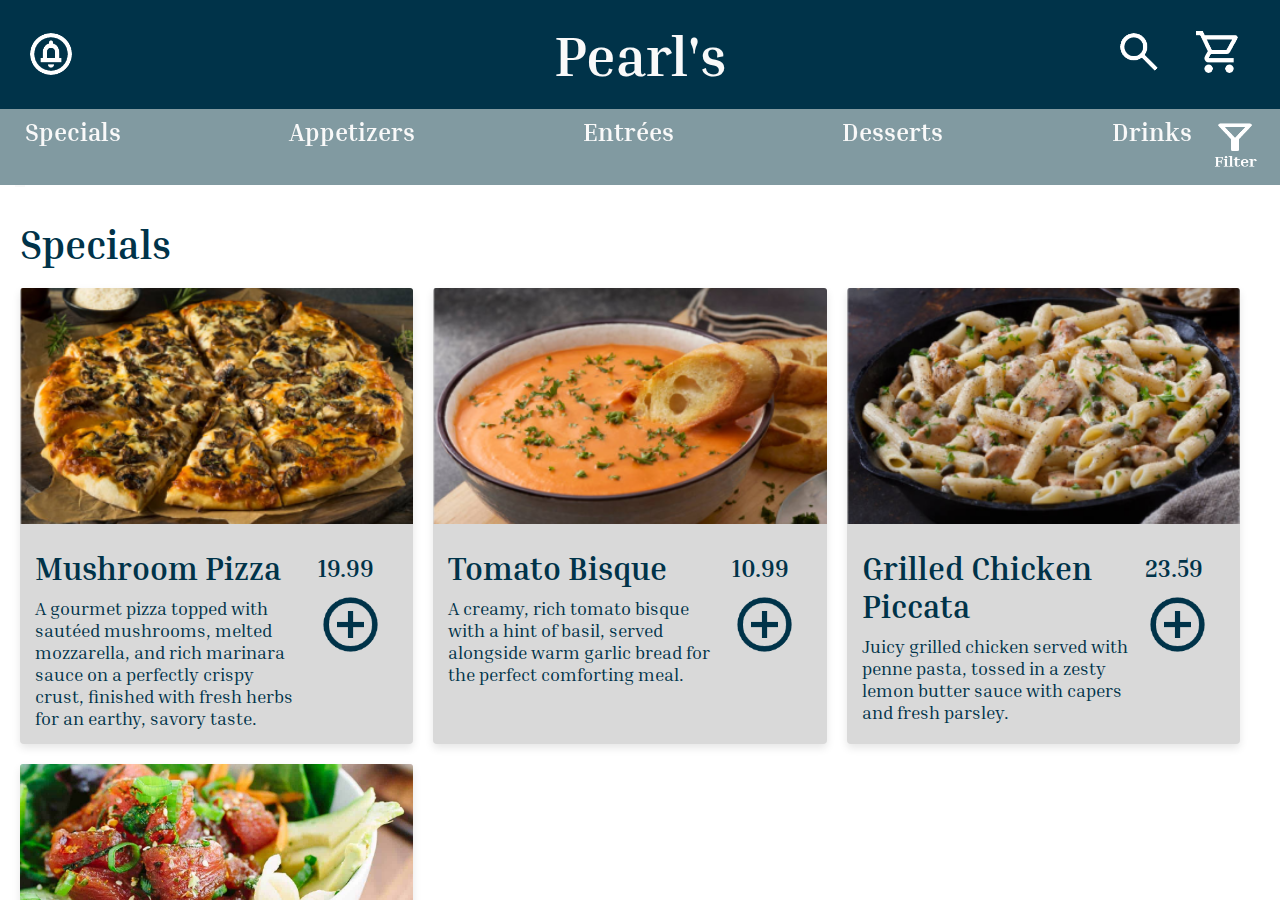
<file: index.html>
<!DOCTYPE html>
<html lang="en">

<head>
    <meta charset="UTF-8">
    <meta name="viewport" content="width=device-width, initial-scale=1.0">
    <title>Pearls</title>

    <style>
        @import url('https://fonts.googleapis.com/css2?family=Inria+Serif:ital,wght@0,300;0,400;0,700;1,300;1,400;1,700&display=swap');
    </style>
    <link rel="icon" href="icons/picon.png">
    <link rel="stylesheet" href="css/index.css">
    <link rel="stylesheet" href="css/styles.css">
    <link rel="stylesheet" href="css/homepage/filter.css">
</head>

<body>
    <header>
        <!-- Top bar -->
        <div class="top-bar">
            <div class="help-div" onclick="callServerPopup()">
                <img src="icons/call-server.png" alt="Help Icon" class="icon" id="call-server-icon">
            </div>
            <h1>Pearl's</h1>
            <div class="top-nav-right-div">
                <img src="icons/search-icon.png" alt="Search Icon" class="icon" id="search-icon">

                <a href="cart.html" class="cart-container">
                    <img src="icons/cart-icon.png" alt="Cart Icon" class="icon" id="cart-icon">
                    <span id="cart-count-badge" class="cart-badge">0</span> <!-- Badge for item count -->
                </a>
            </div>
        </div>

        <!-- Navigation bar -->
        <nav>
            <ul class="nav-links">
                <li style="padding-left: 15px;"><a href="#specials">Specials</a></li>
                <li><a href="#appetizers">Appetizers</a></li>
                <li><a href="#entrées">Entrées</a></li>
                <li><a href="#desserts">Desserts</a></li>
                <li><a href="#drinks">Drinks</a></li>
            </ul>
            <div class="nav-right">
                <img src="icons/filter-icon.png" alt="Filter Icon" id="filter-icon" class="icon"
                    onclick="openFilterMenu()">
            </div>
        </nav>
    </header>

    <main id="main">
        <!-- search container popup -->
        <div id="search-container" class="search-container">
            <input type="text" id="search-input" placeholder="Search..." />
        </div>

        <!-- filter tag section -->
        <div id="active-filters">
            <span>Filtering by:</span>
            <!-- filter tags dynamically added here -->
        </div>

        <div id="filter-tags" class="filter-tags"></div>

        <!-- Specials -->
        <section id="specials" class="menu-section">
            <h2 class="menu-heading">Specials</h2>
            <div class="menu-items" id="specials-menu">
                <!-- Menu items will be dynamically inserted here -->
            </div>
        </section>

        <!-- Appetizers -->
        <section id="appetizers" class="menu-section">
            <h2 class="menu-heading">Appetizers</h2>
            <div class="menu-items" id="appetizers-menu">
                <!-- Menu items will be dynamically inserted here -->
            </div>
        </section>

        <!-- Entrees -->
        <section id="entrées" class="menu-section">
            <h2 class="menu-heading">Entrées</h2>
            <div class="menu-items" id="entrées-menu">
                <!-- Menu items will be dynamically inserted here -->
            </div>
        </section>

        <!-- Desserts -->
        <section id="desserts" class="menu-section">
            <h2 class="menu-heading">Desserts</h2>
            <div class="menu-items" id="desserts-menu">
                <!-- Menu items will be dynamically inserted here -->
            </div>
        </section>

        <!-- Drinks -->
        <section id="drinks" class="menu-section">
            <h2 class="menu-heading">Drinks</h2>
            <div class="menu-items" id="drinks-menu">
                <!-- Menu items will be dynamically inserted here -->
            </div>
        </section>

        <div class="spacer"></div>

        <!-- Filter menu -->
        <div class="modal" id="filter-modal">
            <div id="filter-panel" class="filter-panel">
                <div class="filter-header">
                    <button id="close-filter" class="icon-button" aria-label="Close">
                        <img src="icons/arrow-forward-icon.png" alt="Arrow Icon" class="icon">
                    </button>
                    <h2>Filter Results</h2>
                </div>
                <div class="filter-selection">
                    <h4>Dietary Preferences</h4>
                    <button class="filter-option filter-dietary" data-value="gluten-free">Gluten Free</button>
                    <button class="filter-option filter-dietary" data-value="vegan">Vegan</button>
                    <button class="filter-option filter-dietary" data-value="vegetarian">Vegetarian</button>
                    <button class="filter-option filter-dietary" data-value="dairy-free">Dairy Free</button>
                    <button class="filter-option filter-dietary" data-value="nut-free">Nut Free</button>
                </div>
                <div class="filter-selection">
                    <h4>Palate</h4>
                    <button class="filter-option filter-palate" data-value="sweet">Sweet</button>
                    <button class="filter-option filter-palate" data-value="savoury">Savoury</button>
                    <button class="filter-option filter-palate" data-value="salty">Salty</button>
                    <button class="filter-option filter-palate" data-value="spicy">Spicy</button>
                </div>
                <div class="filter-include">
                    <h4>Include</h4>
                    <input type="text" id="includeInput" class="filter-input" placeholder="Ex. Peanuts">
                </div>
                <div class="filter-exclude">
                    <h4>Exclude</h4>
                    <input type="text" id="excludeInput" class="filter-input" placeholder="Ex. Peanuts">
                </div>
            </div>
        </div>
    </main>

    <!-- detail view popup -->
    <div class="modal" id="detail-view-popup">
        <!-- content will be dynamically loaded -->
    </div>

    <script type="module" src="js/index.js"></script>
    <script type="module" src="js/scripts.js"></script>
    <script type="module" src="js/search.js"></script>
    <script type="module" src="js/filter.js"></script>
</body>

</html>
</file>
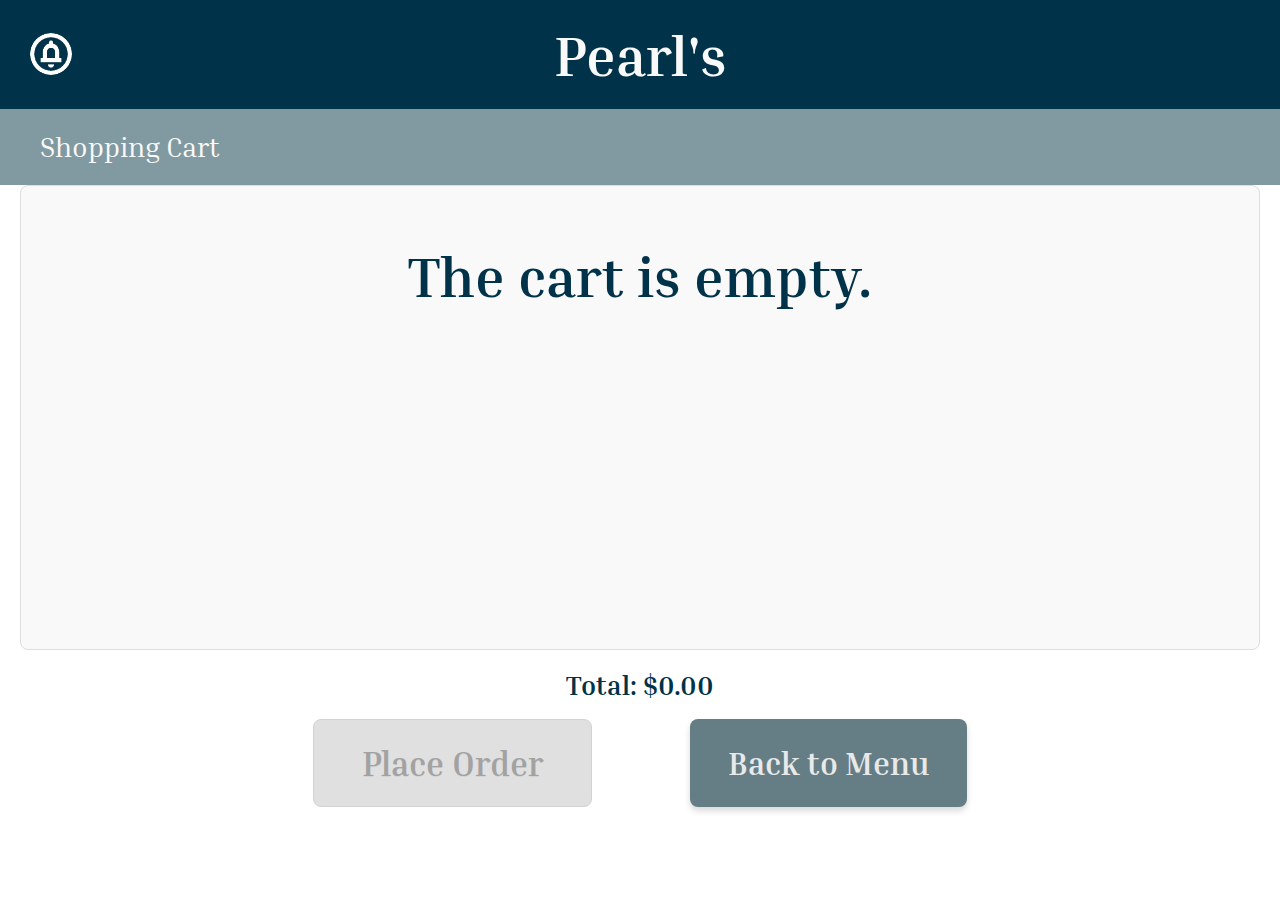
<file: cart.html>
<!DOCTYPE html>
<html lang="en">

<head>
    <meta charset="UTF-8">
    <meta name="viewport" content="width=device-width, initial-scale=1.0">
    <title>Shopping Cart</title>
    <style>
        @import url('https://fonts.googleapis.com/css2?family=Inria+Serif:ital,wght@0,300;0,400;0,700;1,300;1,400;1,700&display=swap');
    </style>


    <!-- Main stylesheet -->
    <link rel="stylesheet" href="css/styles.css">
    <!-- Cart-specific stylesheet -->
    <link rel="stylesheet" href="css/cart.css">
    <link rel="icon" href="icons/picon.png">

</head>

<body>
    <header>
        <!-- Top bar -->
        <div class="top-bar">
            <div class="help-div" onclick="callServerPopup()">
                <img src="icons/call-server.png" alt="Help Icon" class="icon" id="call-server-icon">
            </div>
            <h1>Pearl's</h1>
            <div class="placeholder"></div>
        </div>

        <!-- Navigation Bar -->
        <nav>
            <span>Shopping Cart</span>
        </nav>
    </header>

    <main>
        <!-- Container for cart items with an empty message by default -->
        <div id="cart-items-container">
        </div>

        <div class="bottom-section">
            <!-- Total Price Section -->
            <div id="total-price"></div>

            <!-- Button container with fixed positioning at the bottom -->
            <div class="button-container">
                <button onclick="confirmOrder()" class="button">Place Order</button>
                <a href="index.html" class="button">Back to Menu</a>
            </div>
        </div>
    </main>

    <div class="modal" id="confirm-order-modal">
        <div class="confirmation-popup">
            <h2>Are you sure you’re ready to order?</h2>
            <button class="close-button"></button>
            <p>Once you confirm, you cannot edit these items</p>
            <div class="small-button-container">
                <button class="small-button" id="confirm-order">Place Order</button>
                <button class="small-button" id="edit-order">Edit Order</button>
            </div>
        </div>
    </div>


    <script type="module" src="js/cart.js" defer></script>
    <script type="module" src="js/scripts.js" defer></script>
</body>

</html>
</file>
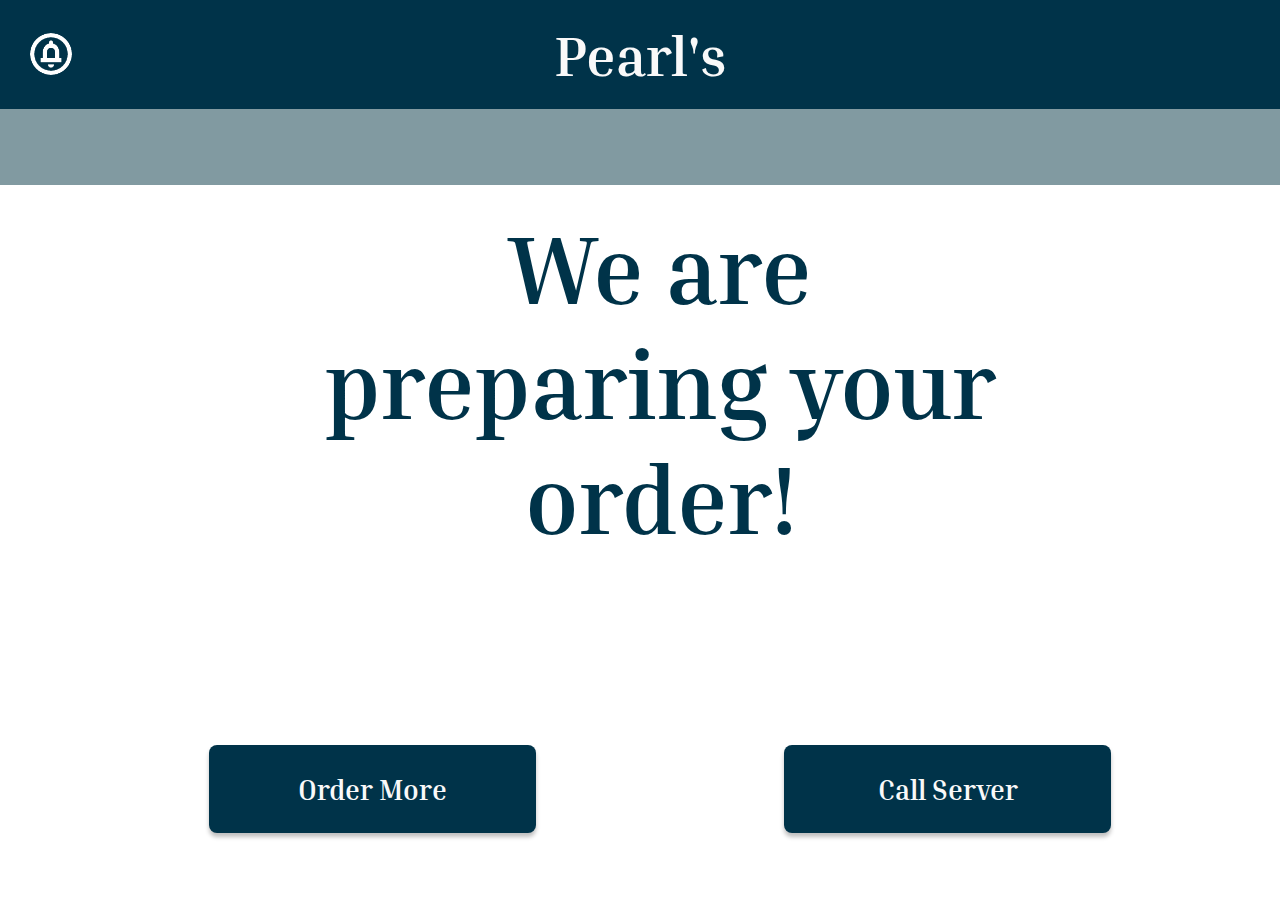
<file: checkout.html>
<!DOCTYPE html>
<html>

<head>
    <meta charset="utf-8">
    <meta name="viewport" content="initial-scale=1, width=device-width">

    <style>
        @import url('https://fonts.googleapis.com/css2?family=Inria+Serif:ital,wght@0,300;0,400;0,700;1,300;1,400;1,700&display=swap');
    </style>
    <link rel="stylesheet" href="css/checkout.css" />
    <link rel="stylesheet" href="css/styles.css" />
    <link rel="icon" href="icons/picon.png">
</head>

<body>
    <header>
        <!-- Top bar -->
        <div class="top-bar">
            <div class="help-div" onclick="callServerPopup()">
                <img src="icons/call-server.png" alt="Help Icon" class="icon" id="call-server-icon">
            </div>
            <h1>Pearl's</h1>
            <div class="placeholder"></div>
        </div>

        <nav></nav>
    </header>

    <main>
        <b class="we-are-preparing">We are preparing your order!</b>
        <div class="button-group">
            <div onclick="redirectHome()" class="large-button">
                <b>Order More</b>
            </div>
            <div class="large-button" onclick="callServerPopup()">
                <b>Call Server</b>
            </div>
        </div>

    </main>

    <script src="js/checkout.js"></script>
    <script type="module" src="js/scripts.js"></script>

</body>

</html>
</file>
<file: css/index.css>
body {
    margin: 0;
    height: 100%;
    display: flex;
    flex-direction: column;
    overflow: hidden;
}

main {
    flex: 1;
    position: relative;
    overflow-y: auto;
    color: #003349;
    padding: 20px;
    padding-top: 0;
    padding-bottom: 0;
}

/* top bar */
.cart-container {
    position: relative;
    display: inline-block
}

.cart-badge {
    position: absolute;
    top: -6px;
    right: 16px;
    background-color: white;
    color: #003349;
    border-radius: 50%;
    padding: 2% 4%;
    font-size: 1.1rem;
    min-width: 18px;
    text-align: center;
    font-weight: bold;
}

/* Animation */
@keyframes cartBounce {
    0% {
        transform: scale(1);
    }

    50% {
        transform: scale(1.2);
    }

    100% {
        transform: scale(1);
    }
}

/* Animation Class */
.cart-bounce {
    animation: cartBounce 0.3s ease-in-out;
}

/* Nav Bar */
.nav-links {
    flex: 1;
    display: flex;
    justify-content: space-evenly;
    list-style: none;
    margin: 0;
    padding: 0px;

    flex: 1;
}

.nav-links a {
    color: #F9F9F9;
    text-decoration: none;
    padding: 10px;
    font-size: 25px;
    font-weight: bold;
    transition: color 0.3s ease;
    position: relative;
}

.nav-links a::after {
    content: '';
    display: block;
    width: 0;
    height: 2px;
    background: #F9F9F9;
    transition: width 0.3s ease;
    position: absolute;
    bottom: 0;
    left: 0;
}

.nav-links a:hover::after,
.nav-links a.active::after {
    width: 100%;
}

/* Food Items */
.menu-heading {
    font-size: 40px;
    font-weight: bold;
}

.menu-items {
    display: flex;
    gap: 20px;
    justify-content: flex-start;
    flex-wrap: wrap;

}

.menu-item {
    background-color: #D9D9D9;
    width: calc(33.333% - 20px);

    box-shadow: 0px 4px 8px rgba(0, 0, 0, 0.1);
    border-radius: 4px;

    transition: transform 0.2s ease;
    display: flex;
    flex-direction: column;
}

.menu-item:hover {
    transform: translateY(-5px);
}

.menu-item img {
    width: 100%;
    height: auto;
    cursor: pointer;
    object-fit: cover;
    display: block;
    aspect-ratio: 5 / 3;

    border-top-left-radius: 3px;
    border-top-right-radius: 3px;
}

.item-info {
    padding: 15px;

    color: #003349;

    display: flex;
    flex-direction: row;
    justify-content: start;
    height: 100%;
}

.item-info h3 {
    font-size: 32px;
    margin-bottom: 10px;
    margin-top: 10px
}

.item-info .price {
    font-size: 24px;
    font-weight: bold;
    margin-bottom: 10px;
}

.item-header {
    display: flex;
    align-items: last baseline;
    flex-direction: column;
    padding-right: 15px;
}

.item-action {
    flex: 1;
    padding-top: 15px;
    flex-direction: column;
    display: flex;
}

.item-description {
    font-size: 18px;
}

.add-button {
    background-image: url('../icons/add-icon.png');
    background-size: contain;
    background-repeat: no-repeat;
    background-position: top;
    background-color: transparent;
    min-width: 65px;
    min-height: 65px;
    border: none;
    cursor: pointer;
    transition: background-color 0.2s ease;
    margin-right: 15px;
    /* Space between description and button */
}

.popup-content {
    background-color: #F9F9F9;
    padding: 16px;
    width: 75%;
    max-width: 800px;
    box-shadow: 0px 4px 8px rgba(0, 0, 0, 0.1);

    display: flex;
    flex-direction: column;
    gap: 20px;

    position: relative;
}

.top-popup-section {
    display: flex;
    flex-direction: row;
    justify-content: space-between;
    gap: 26px;

    flex: 1;
}

.img-wrapper {
    flex: 1;
}

.popup-content .popup-dish-image {
    width: 100%;
    height: auto;
    object-fit: cover;
    display: block;
    height: 100%;
    flex: 1;
    aspect-ratio: 5 / 3;
}

.dish-info {
    display: flex;
    flex-direction: column;
    flex: 1;
}

.popup-content h3 {
    font-size: 40px;
    color: #003349;
    margin: 0;
    margin-bottom: 20px;
}

.popup-content h4 {
    margin: 0;
    font-size: 24px;
    color: #003349;
    margin-bottom: 28px;
}

.popup-content p {
    margin: 0;
    flex: 1;

    font-size: 20px;
    color: #003349;
}

.ingredients {
    flex: 1;
}

.ingredients h4 {
    margin-bottom: 15px;
}

.bottom-section {
    display: flex;
    justify-content: end;
    align-items: center;
    margin-top: 15px;

    gap: 20px;
}

.popup-content .add-button {
    width: 55px;
    height: 55px;
    margin: 0;
}

.close-icon {
    position: absolute;
    top: 10px;
    right: 10px;
    background: none;
    border: none;
    font-size: 30px;
    cursor: pointer;
    color: #003349;

    width: 32px;
    height: 32px;
}

/* search bar */
.search-container {
    display: none;
    position: fixed;
    top: 60px;
    /* Adjust based on your header height */
    left: 50%;
    transform: translateX(-50%);
    background-color: white;
    border: 1px solid #ddd;
    border-radius: 8px;
    padding: 10px 20px;
    box-shadow: 0 4px 8px rgba(0, 0, 0, 0.1);
    z-index: 1000;
    /* Increased z-index to bring it to the front */

}

#search-input {
    border: none;
    outline: none;
    font-size: 1rem;
    padding: 8px;
}

/* Filter Tag Section */
.filter-tags {
    display: flex;
    flex-direction: row;
    align-items: center;
    gap: 10px;
    margin-top: 15px;
}

#active-filters {
    display: flex;
    flex-wrap: wrap;
    padding-top: 20px;
    display: none;
    gap: 10px;
    align-items: center;
    margin-bottom: 20px;
    font-size: 18px;
}

.filter-tag {
    background-color: #e0e0e0;
    border-radius: 8px;
    padding: 8px 12px;
    color: #003349;
    display: flex;
    align-items: center;
    gap: 5px;
    height: 20px;
}

.filter-type {
    font-size: 18px;
}


.remove-tag,
.remove-filter {
    background-image: url('../icons/remove-filter-icon.png');
    background-size: contain;
    background-repeat: no-repeat;
    background-position: center;
    background-color: transparent;

    width: 20px;
    height: 20px;

    cursor: pointer;
    border: none;
}

.remove-scroll {
    overflow-y: hidden;
}

.spacer {
    height: 20px;
    /* Adjust to your desired bottom padding */
    width: 100%;
    background: transparent;
    /* Ensure it blends with the background */
}
</file>
<file: css/styles.css>
body {
    font-family: 'Inria Serif', serif;
    margin: 0;
    padding: 0;
    box-sizing: border-box;
    display: flex;
    flex-direction: column;
}

header {
    display: flex;
    flex-direction: column;
    height: 185px;

    position: fixed;
    z-index: 10;
    width: 100%;
}

.nav-container {
    display: flex;
    justify-content: start;
    /* Center nav items */
    position: relative;
    font-weight: bold;
    width: 100%;
}

.nav-links {
    display: flex;
    gap: 150px;
    list-style: none;
}

.nav-links {
    position: relative;
    /* Required for the absolute positioning of the pseudo-element */
}

@media (max-width: 1180px) {
    .nav-links {
        gap: 65px;
    }
}

/* Nav bar */
nav {
    display: flex;
    flex-direction: row;
    justify-content: space-evenly;
    align-items: center;
    box-sizing: border-box;

    background-color: #819AA1;
    color: #F9F9F9;
    flex: 1;

    width: 100vw;

    border-width: 5px;
    border-color: red;
}

/* Top Bar */
.top-bar {
    width: 100%;
    flex: 1;
    background-color: #003349;
    color: #F9F9F9;
    padding: 16px;
    display: flex;
    align-items: center;
    justify-content: space-between;
    box-sizing: border-box;
}

main {
    max-height: calc(100vh - 185px);
    /* 20px padding on each side */
    width: calc(100vw - 40px);
    position: absolute;
    top: 185px;
    right: 0px;
}

h1 {
    font-family: 'Inria Serif', serif;
    font-size: 3.5rem;
    font-weight: bold;
    color: #F9F9F9;
    margin: 0;
    text-align: center;
    flex: 1;
}

button {
    font-family: 'Inria Serif', serif;
}

/* help icon */
#help-message {
    display: none;
    font-size: 25px;
    color: #F9F9F9;
}

.help-div {
    display: flex;
    flex-direction: row;
    align-items: center;
    flex: 1;
}

.placeholder {
    flex: 1;
}

.top-nav-right-div {
    flex: 1;
    display: flex;
    justify-content: end;
}

.icon {
    width: 50px;
    height: 50px;
    margin-left: 10px;
    margin-right: 20px;
    /* Space to the right of the icon */
    cursor: pointer;
}

/* Modal (background) */
.modal {
    display: none;
    position: fixed;
    align-items: center;
    justify-content: center;

    /* stay on top */
    z-index: 15;

    left: 0;
    top: 0;
    width: 100vw;
    height: 100vh;

    /* black background */
    background-color: rgba(0, 0, 0, 0.4);
}

/* quantity control */
.quantity-controls {
    display: flex;
    flex-direction: row;
    align-items: center;
    justify-content: center;
    color: #003349;
    background-color: transparent;

    gap: 5px;
    height: 50px;
    border-radius: 6px;

    font-size: 20px;
}

.quantity {
    flex: 1;
    font-size: 24px;
    font-weight: bold;
    text-align: center;
    min-width: 20px;
    cursor: default;
}

.minus-btn,
.plus-btn {
    /* changes for iPad */
    padding: 0px;
    color: #F9F9F9;

    flex: 1;
    background-color: #819AA1;
    height: 75%;
    aspect-ratio: 1/1;
    border: none;
    font-weight: bold;
    text-align: center;

    font-size: 30px;
    line-height: 1;

    border-radius: 500px;
    cursor: pointer;

    display: flex;
    text-align: center;
    align-items: center;
    justify-content: center;
}

.overlay {
    position: fixed;
    left: 0;
    top: 0;
    width: 100vw;
    height: 100vh;
    display: none;
    background-color: #000;
    opacity: 0.5;
}

/* Gray out background */
.background-overlay {
    position: fixed;
    top: 0;
    left: 0;
    width: 100%;
    height: 100%;
    background-color: rgba(0, 0, 0, 0.5);
    z-index: 998;
}

/* Pop-up styling */
.call-server-popup {
    position: fixed;
    top: 50%;
    left: 50%;
    transform: translate(-50%, -50%);
    background-color: #fff;
    box-shadow: 0 4px 15px rgba(0, 0, 0, 0.2);
    border-radius: 10px;
    padding: 30px;
    width: 450px;
    height: 250px;
    z-index: 1000;
    display: flex;
    flex-direction: column;
    justify-content: center;
    align-items: center;
}

.call-server-popup-content {
    display: flex;
    flex-direction: column;
    justify-content: center;
    align-items: center;
    /* Centers button and text horizontally */
    height: 100%;
    /* Ensures full pop-up height is used */
}

/* Main text styling */
.call-server-popup-content p {
    font-size: 30px;
    font-weight: bold;
    text-align: center;
    margin: 0 0 30px;
    /* Spacing below text */
}

.call-server-popup-content button {
    padding: 20px 30px;
    font-size: 25px;
    font-weight: bold;
    background-color: #77898f;
    color: #fff;
    border: none;
    border-radius: 8px;
    cursor: pointer;
    box-shadow: 0px 4px 6px rgba(0, 0, 0, 0.3);
    /* Adds a subtle drop shadow */
    transition: box-shadow 0.3s ease;
    /* Smooth transition for hover effect */
}

/* Add a stronger shadow on hover */
.call-server-popup-content button:hover {
    box-shadow: 0px 6px 10px rgba(0, 0, 0, 0.4);
}
</file>
<file: css/homepage/filter.css>
#filter-modal {
    position: fixed;
    display: none;
    flex-direction: column;
    align-items: flex-end;
    justify-content: start;
    top: 185px; /* matches height of header -> might need to change to % if view is off on smaller screen) */
    left: 0;
    width: 100%;
    height: 100%;
}

.filter-panel {
    display: flex;
    position: relative;
    flex-direction: column;
    flex-grow: 1;
    height: 100%;
    position: relative;
    background-color: #D9D9D9;
    box-shadow: -2px 0px 8px rgba(0, 0, 0, 0.2);
    z-index: 1000;
    font-size: 24px;
    font-weight: bold;
    padding-left: 21px;
    padding-right: 21px;
    color: #003349;

    padding-bottom: 20%;
    max-height: 100%;
    overflow-y: scroll;   
}

/* Filter header styling */
.filter-header {
    display: flex;
    align-items: center;
    justify-content: start;
    width: 100%;
    height: 80px;
    padding-top: 10px;
    font-weight: bold;
}

h2 {
    margin-top: 20px;
    margin-bottom: 20px;
}

/* Style for the icon button */
.icon-button {
    background: none;
    border: none;
    padding: 0;
    cursor: pointer;
    outline: none;
    margin: 0px;
}

h4 {
    margin-top: 15px;
    margin-bottom: 10px;
}


/* Style only .filter-option buttons in filter-panel */
.filter-option {
    display: inline-block;
    padding: 10px;
    background-color: #819AA1;
    color: white;
    border: none;
    border-radius: 5px;
    cursor: pointer;
    font-size: 20px;
    font-family: 'Inria Serif', serif;
}

.filter-option.active {
    background-color: #003349;
    /* Highlight color */
    color: #FFFFFF;
    /* Text color for better contrast */
}

.filter-input {
    border: 1px solid #003349;
    border-radius: 15px;
    padding: 8px;
    width: 100%;
    font-size: 16px;
    box-sizing: border-box;
}

.filter-input:focus {
    outline: none;
}

.checkbox-container {
    display: flex;
    align-items: center;
    margin-top: 16px;
    /* Space between checkboxes */
    margin-left: 6px;
    /* Space between checkboxes */
    margin-bottom: 8px;
    /* Space between checkboxes */
}

.filter-checkbox {
    transform: scale(2);
    /* Increase the size */
    margin-right: 20px;
    /* Space between checkbox and label */

    cursor: pointer;
    accent-color: #003349;
}

.checkbox-container label {
    font-size: 18px;
    color: #003349;
    /* Label text color */
}
</file>
<file: css/cart.css>
/* Making the bigger screen fixed */
html,
body {
    overflow: hidden;
    height: 100%;
    margin: 0;
}

main {
    display: flex;
    flex-direction: column;
    justify-content: space-around;
    height: 100%;
    width: 100%;
}

h2 {
    font-family: 'Inria Serif', serif;
    font-size: 3.5rem;
    font-weight: bold;
    color: #003349;
    margin: 0;
    text-align: center;
    flex: 1;
}

h3 {
    font-family: 'Inria Serif', serif;
    font-size: 1.7rem;
    font-weight: bold;
    color: #003349;
    margin: 0;
    text-align: left;
    padding: 0.5% 0 0 20%;
    flex: 1;
}

/* Navigation */
nav {
    justify-content: start;
}

nav span {
    font-size: 28px;
    padding-left: 40px;
}

/* Button styling */
.button-container {
    display: flex;
    justify-content: center;
    gap: 15%;
    /* padding-bottom: 2vh;
    margin-top: 25px; */
}

/* @media (max-width: 1180px) {
    .bottom-section {
        padding-bottom: 50px;
        /* background-color: red; *
    }

} */

.bottom-section {
    flex: 2;
    display: flex;
    justify-content: start;
    align-items: center;
    flex-direction: column;

    gap: 2vh;
    padding-top: 2vh;
}

/* Highlighting "Place Order" Button */
.button-container .button:first-child {
    background-color: #003349;
    /* Main button color */
    color: white;
    /* Text color for good contrast */
    border: 2px solid #00151e;
    /* Slightly darker border */
    box-shadow: 0px 4px 10px rgba(77, 99, 105, 0.4);
    /* Soft shadow */
    font-size: 34px;
    /* Slightly larger font size */
    font-weight: bold;
    transform: scale(1.05);
    /* Subtle enlargement */
    transition: transform 0.3s ease, background-color 0.3s ease, box-shadow 0.3s ease;
}

.button-container .button:disabled {
    background-color: #d3d3d3;
    /* Lighter grey for a clearer disabled state */
    color: #9e9e9e;
    /* Muted text color */
    border: 1px solid #b5b5b5;
    /* Subtle border to define the button */
    cursor: not-allowed;
    /* Non-interactive cursor */
    opacity: 0.6;
    /* Reduce opacity to make it less prominent */
    box-shadow: none;
    /* Remove shadow for a flat look */
    transform: none;
    /* Disable any transform effects */
    text-shadow: 0.5px 0.5px 0.5px rgba(0, 0, 0, 0.1);
    /* Subtle text shadow for less focus */
}

/* Individual button styling */
.button {
    display: flex;
    align-items: center;
    justify-content: center;
    text-align: center;
    text-decoration: none;
    background-color: #657D84;
    color: #E9E9E9;
    border: none;
    border-radius: 8px;
    font-size: 32px;
    font-weight: bold;
    cursor: pointer;
    transition: transform 0.2s ease, box-shadow 0.2s ease;
    box-shadow: 0px 4px 6px rgba(0, 0, 0, 0.15);
    width: 327px;
    height: 88px;
}

.button:hover,
.small-button:hover,
.small-button1:hover {
    transform: translateY(-2px);
    box-shadow: 0px 6px 10px rgba(0, 0, 0, 0.2);
}

.separator {
    border-top: 2px solid #D9D9D9;
    margin: 10px auto;
    width: 60%;
}

.line-item {
    display: flex;
    align-items: center;
    justify-content: space-between;
    width: 100%;
    margin: 5px 0;
    padding: 15px 0 15px 0;
}

.label {
    text-align: left;
}

.dots {
    flex-grow: 2;
    border-bottom: 4px dotted #003349;
    margin: 0 5px;
    margin-top: 16px;
}

.amount {
    text-align: right;
}

/* Cart item styling */
.item-details {
    flex: 1;
    width: 40%;
    font-size: 1.7rem;
    color: #003349;
    margin-left: 5%;
    font-weight: bold;
}

.cart-item {
    display: flex;
    width: 75%;
    margin-bottom: 10px;
    align-items: center;
}

.cart-item h3 {
    flex: 1;
    margin: 0;
    padding-right: 10px;
    padding-left: 10px;
    font-size: 26px;
}

.cart-item p {
    padding-right: 10px;
    font-size: 20px;
}

/* Scrollable area for cart items */
#cart-items-container {
    flex: 4;
    overflow-y: auto;
    background-color: #f9f9f9;
    border: 1px solid #ddd;
    border-radius: 8px;

    margin-right: 20px;
    margin-left: 20px;
}

/* fix for iPad */
@media (max-width: 1180px) {
    #cart-items-container {
        flex: 2;
    }
}

/* Message for an empty cart */
.empty-cart-message {
    text-align: center;
    font-size: 3.5rem;
    color: #003349;
    font-weight: bold;
}

.ordered-item {
    color: #819AA1;
    display: flex;
    align-items: center;
    justify-content: space-between;
    width: 100%;
    margin: 5px 0;
    padding: 15px 0 15px 0;
}

.orderedDots {
    flex-grow: 2;
    border-bottom: 4px dotted #819AA1;
    margin: 0 5px;
    margin-top: 16px;
}

.totalAndTax {
    width: 50%;
    margin: 0 auto;
    text-align: left;
    font-size: 1.7rem;
    color: #003349;
    font-weight: bold;
}

/* Total price styling */
#total-price {
    /* padding: 2vh; */
    font-size: 1.7rem;
    font-weight: bold;
    text-align: center;
    color: #003349;
}

.remove-btn {
    margin-right: 15px;
    cursor: pointer;
    background: none;
    border: none;
    outline: none;
    margin-left: 25%;
}

.remove-icon {
    width: 50px;
    height: 50px;
}

.remove-btn:hover .remove-icon {
    filter: brightness(0.8);
    /* Slight darken effect on hover */
}

.confirmation-popup {
    width: 50%;

    min-width: 625px;
    min-height: 275px;
    max-width: 700px;

    background-color: #E9E9E9;

    display: flex;
    flex-direction: column;
    align-items: stretch;
    justify-content: space-between;

    padding: 25px;
    cursor: default;

    position: relative;
    border-radius: 6px;
}

.confirmation-popup p {
    color: #657D84;
    font-size: 32px;
    font-weight: bold;
    text-align: start;
    width: 100%;
}

.small-button-container {
    display: flex;
    justify-content: space-between;
    width: 100%;
}

.small-button {
    /* width: 200px; */
    height: 50px;
    padding-top: 5px;
    padding-bottom: 5px;
    padding-left: 15px;
    padding-right: 15px;

    flex-shrink: 0;
    background-color: #003349;
    border: none;
    border-radius: 8px;

    color: #f9f9f9;
    font-size: 32px;
    cursor: pointer;
}

#edit-order {
    background-color: #657D84;
}

#confirm-order {
    border-color: #00151e;
    border-width: 3px;
    border-style: solid;
}

.close-button {
    background-image: url("../icons/close.svg");
    background-size: cover;

    width: 32px;
    height: 32px;
    cursor: pointer;
    border: none;
    background-color: transparent;

    position: absolute;
    top: 10px;
    right: 10px;
}
</file>
<file: css/checkout.css>
main {
    height: calc(100vh - 185px);
    display: flex;
    flex-direction: column;
    align-items: center;
    justify-content: center;
}

/* adjust height for iPad */
@media (max-width: 1180px) {
    main {
        height: calc(100vh - 250px);
    }
}

.we-are-preparing {
    font-size: 96px;
    display: flex;
    color: #003349;
    width: 60%;
    text-align: center;
    flex: 2;
    padding-top: 2%;
    padding-bottom: 2%;
}

.button-group {
    display: flex;
    align-items: center;
    gap: 20%;
    justify-content: center;
    flex: 1;

    width: 100%;
    height: 100%;
    color: #f9f9f9
}

.large-button {
    display: flex;
    justify-content: center;
    align-items: center;
    width: 327px;
    height: 88px;
    cursor: pointer;

    font-size: 28px;

    background-color: #003349;
    border-radius: 8px;
    box-shadow: 0px 4px 4px rgba(0, 0, 0, 0.25);
}

.background-parent {
    display: flex;
    flex-direction: column;
    justify-content: center;
    align-items: center;

    top: 0px;
    left: 0px;
    width: 100%;
    height: 100%;
    overflow: hidden;
    font-size: 32px;
}

.preparing-order-page {
    width: 100%;
    position: relative;
    height: 100%;
    text-align: center;
    font-size: 50px;
    color: #f9f9f9;
    font-family: 'Inria Serif';
}

.large-button:hover {
    transform: translateY(-2px);
    box-shadow: 0px 6px 10px rgba(0, 0, 0, 0.2);
}
</file>
